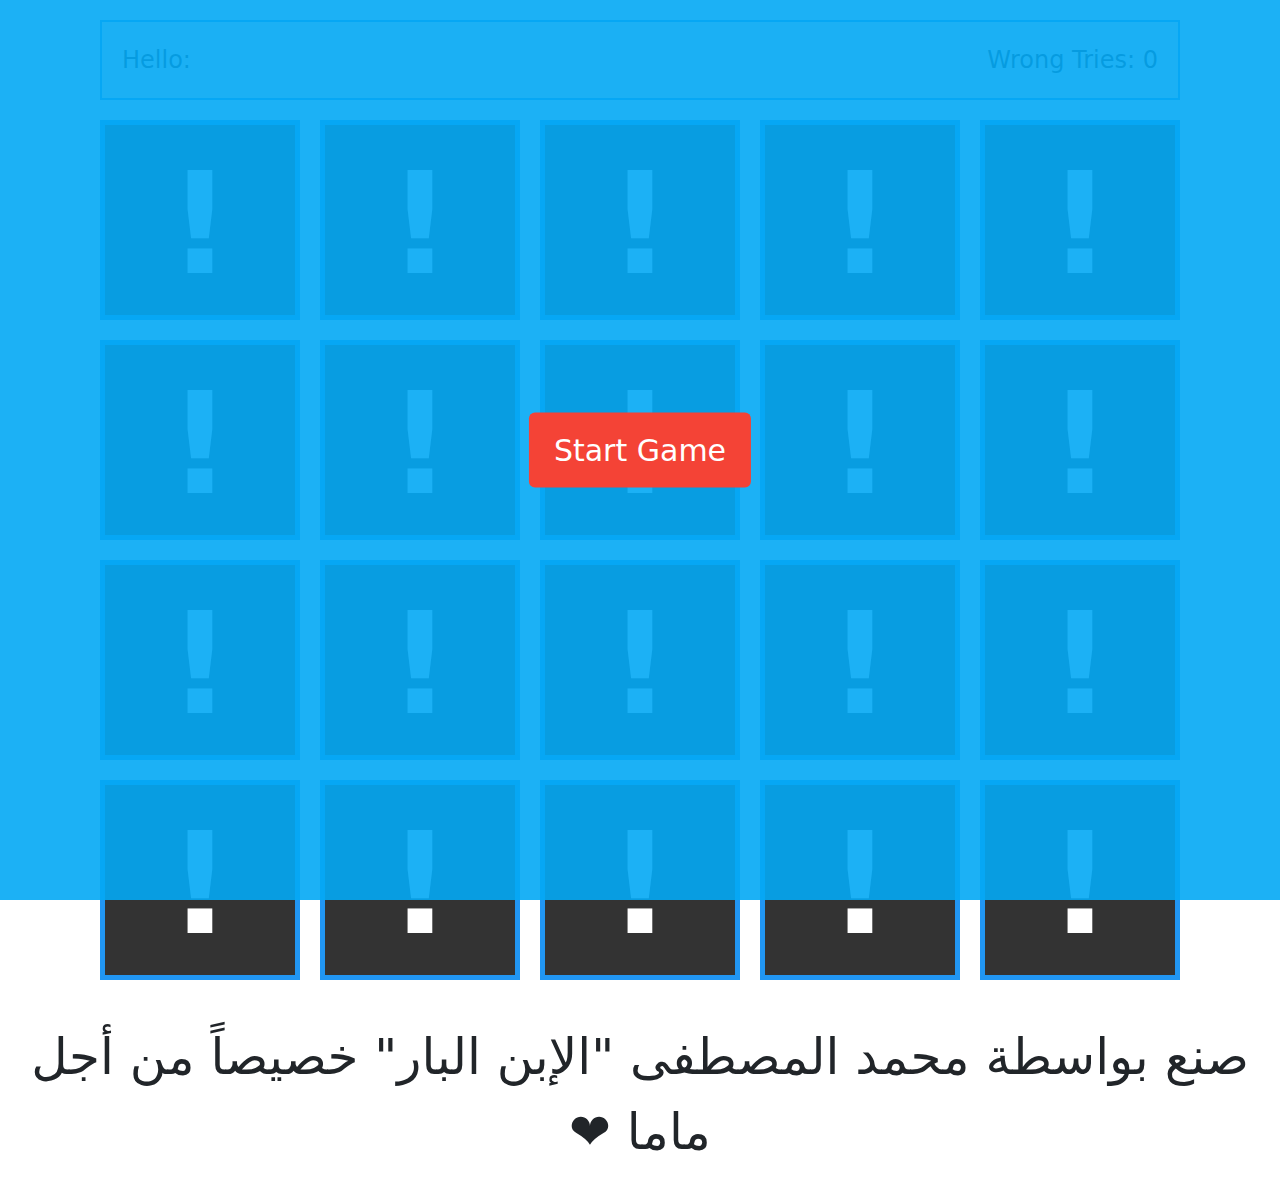
<file: index.html>
<!DOCTYPE html>
<html lang="en">

<head>
    <meta charset="UTF-8">
    <meta name="viewport" content="width=device-width, initial-scale=1.0">
    <title>Memory Game</title>
    <link rel="stylesheet" href="main.css">
    <!-- Bootstrap -->
    <link href="https://cdn.jsdelivr.net/npm/bootstrap@5.3.2/dist/css/bootstrap.min.css" rel="stylesheet">
    <script src="https://cdn.jsdelivr.net/npm/bootstrap@5.3.2/dist/js/bootstrap.bundle.min.js"></script>
</head>

<body>
    <div class="control-buttons">
        <span>Start Game</span>
    </div>
    <div class="info-container">
        <div class="name">
            Hello: <span></span>
        </div>
        <div class="tries">
            Wrong Tries: <span>0</span>
        </div>
    </div>
    <div class="memory-game-blocks">
        <div class="game-block" data-technology="angular">
            <div class="face front"></div>
            <div class="face back">
                <img decoding="async" src="imgs/1.jfif" alt="">
            </div>
        </div>
        <div class="game-block" data-technology="angular">
            <div class="face front"></div>
            <div class="face back">
                <img decoding="async" src="imgs/1.jfif" alt="">
            </div>
        </div>
        <div class="game-block" data-technology="vuejs">
            <div class="face front"></div>
            <div class="face back">
                <img decoding="async" src="imgs/2.jfif" alt="">
            </div>
        </div>
        <div class="game-block" data-technology="vuejs">
            <div class="face front"></div>
            <div class="face back">
                <img decoding="async" src="imgs/2.jfif" alt="">
            </div>
        </div>
        <div class="game-block" data-technology="css3">
            <div class="face front"></div>
            <div class="face back">
                <img decoding="async" src="imgs/3.jfif" alt="">
            </div>
        </div>
        <div class="game-block" data-technology="css3">
            <div class="face front"></div>
            <div class="face back">
                <img decoding="async" src="imgs/3.jfif" alt="">
            </div>
        </div>
        <div class="game-block" data-technology="github">
            <div class="face front"></div>
            <div class="face back">
                <img decoding="async" src="imgs/4.jfif" alt="">
            </div>
        </div>
        <div class="game-block" data-technology="github">
            <div class="face front"></div>
            <div class="face back">
                <img decoding="async" src="imgs/4.jfif" alt="">
            </div>
        </div>
        <div class="game-block" data-technology="gulpjs">
            <div class="face front"></div>
            <div class="face back">
                <img decoding="async" src="imgs/5.jfif" alt="">
            </div>
        </div>
        <div class="game-block" data-technology="gulpjs">
            <div class="face front"></div>
            <div class="face back">
                <img decoding="async" src="imgs/5.jfif" alt="">
            </div>
        </div>
        <div class="game-block" data-technology="html5">
            <div class="face front"></div>
            <div class="face back">
                <img decoding="async" src="imgs/6.jfif" alt="">
            </div>
        </div>
        <div class="game-block" data-technology="html5">
            <div class="face front"></div>
            <div class="face back">
                <img decoding="async" src="imgs/6.jfif" alt="">
            </div>
        </div>
        <div class="game-block" data-technology="jest">
            <div class="face front"></div>
            <div class="face back">
                <img decoding="async" src="imgs/7.jfif" alt="">
            </div>
        </div>
        <div class="game-block" data-technology="jest">
            <div class="face front"></div>
            <div class="face back">
                <img decoding="async" src="imgs/7.jfif" alt="">
            </div>
        </div>
        <div class="game-block" data-technology="mongodb">
            <div class="face front"></div>
            <div class="face back">
                <img decoding="async" src="imgs/8.jfif" alt="">
            </div>
        </div>
        <div class="game-block" data-technology="mongodb">
            <div class="face front"></div>
            <div class="face back">
                <img decoding="async" src="imgs/8.jfif" alt="">
            </div>
        </div>
        <div class="game-block" data-technology="python">
            <div class="face front"></div>
            <div class="face back">
                <img decoding="async" src="imgs/9.jfif" alt="">
            </div>
        </div>
        <div class="game-block" data-technology="python">
            <div class="face front"></div>
            <div class="face back">
                <img decoding="async" src="imgs/9.jfif" alt="">
            </div>
        </div>
        <div class="game-block" data-technology="react">
            <div class="face front"></div>
            <div class="face back">
                <img decoding="async" src="imgs/10.jfif" alt="">
            </div>
        </div>
        <div class="game-block" data-technology="react">
            <div class="face front"></div>
            <div class="face back">
                <img decoding="async" src="imgs/10.jfif" alt="">
            </div>
        </div>
    </div>
    <div class="lable-div">
        <p class="lable">صنع بواسطة محمد المصطفى "الإبن البار" خصيصاً من أجل ماما &#10084;</p>
    </div>
    <audio id="success" src="audio/success.mp3" preload="auto"></audio>
    <audio id="fail" src="audio/fail.mp3" preload="auto"></audio>
    <script src="main.js"></script>
</body>

</html>
</file>
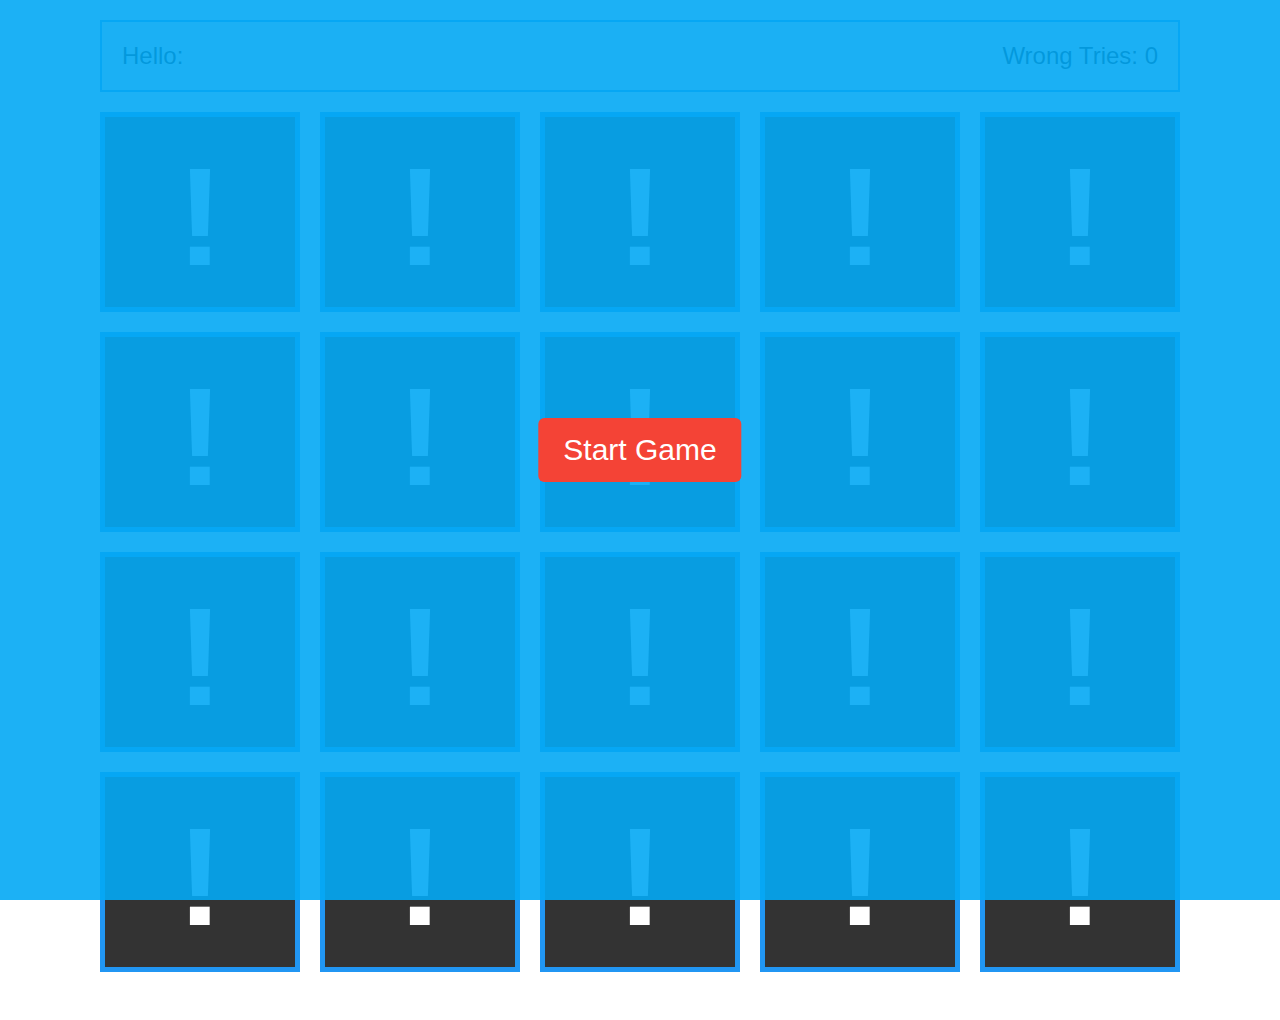
<file: Memorey-block/index.html>
<!DOCTYPE html>
<html lang="en">
  <head>
    <meta charset="UTF-8">
    <meta name="viewport" content="width=device-width, initial-scale=1.0">
    <title>Memory Game</title>
    <link rel="stylesheet" href="main.css">
  </head>
  <body>
    <div class="control-buttons">
      <span>Start Game</span>
    </div>
    <div class="info-container">
      <div class="name">
        Hello: <span></span>
      </div>
      <div class="tries">
        Wrong Tries: <span>0</span>
      </div>
    </div>
    <div class="memory-game-blocks">
      <div class="game-block" data-technology="angular">
        <div class="face front"></div>
        <div class="face back">
          <img decoding="async" src="imgs/1.jfif" alt="">
        </div>
      </div>
      <div class="game-block" data-technology="angular">
        <div class="face front"></div>
        <div class="face back">
          <img decoding="async" src="imgs/1.jfif" alt="">
        </div>
      </div>
      <div class="game-block" data-technology="vuejs">
        <div class="face front"></div>
        <div class="face back">
          <img decoding="async" src="imgs/2.jfif" alt="">
        </div>
      </div>
      <div class="game-block" data-technology="vuejs">
        <div class="face front"></div>
        <div class="face back">
          <img decoding="async" src="imgs/2.jfif" alt="">
        </div>
      </div>
      <div class="game-block" data-technology="css3">
        <div class="face front"></div>
        <div class="face back">
          <img decoding="async" src="imgs/3.jfif" alt="">
        </div>
      </div>
      <div class="game-block" data-technology="css3">
        <div class="face front"></div>
        <div class="face back">
          <img decoding="async" src="imgs/3.jfif" alt="">
        </div>
      </div>
      <div class="game-block" data-technology="github">
        <div class="face front"></div>
        <div class="face back">
          <img decoding="async" src="imgs/4.jfif" alt="">
        </div>
      </div>
      <div class="game-block" data-technology="github">
        <div class="face front"></div>
        <div class="face back">
          <img decoding="async" src="imgs/4.jfif" alt="">
        </div>
      </div>
      <div class="game-block" data-technology="gulpjs">
        <div class="face front"></div>
        <div class="face back">
          <img decoding="async" src="imgs/5.jfif" alt="">
        </div>
      </div>
      <div class="game-block" data-technology="gulpjs">
        <div class="face front"></div>
        <div class="face back">
          <img decoding="async" src="imgs/5.jfif" alt="">
        </div>
      </div>
      <div class="game-block" data-technology="html5">
        <div class="face front"></div>
        <div class="face back">
          <img decoding="async" src="imgs/6.jfif" alt="">
        </div>
      </div>
      <div class="game-block" data-technology="html5">
        <div class="face front"></div>
        <div class="face back">
          <img decoding="async" src="imgs/6.jfif" alt="">
        </div>
      </div>
      <div class="game-block" data-technology="jest">
        <div class="face front"></div>
        <div class="face back">
          <img decoding="async" src="imgs/7.jfif" alt="">
        </div>
      </div>
      <div class="game-block" data-technology="jest">
        <div class="face front"></div>
        <div class="face back">
          <img decoding="async" src="imgs/7.jfif" alt="">
        </div>
      </div>
      <div class="game-block" data-technology="mongodb">
        <div class="face front"></div>
        <div class="face back">
          <img decoding="async" src="imgs/8.jfif" alt="">
        </div>
      </div>
      <div class="game-block" data-technology="mongodb">
        <div class="face front"></div>
        <div class="face back">
          <img decoding="async" src="imgs/8.jfif" alt="">
        </div>
      </div>
      <div class="game-block" data-technology="python">
        <div class="face front"></div>
        <div class="face back">
          <img decoding="async" src="imgs/9.jfif" alt="">
        </div>
      </div>
      <div class="game-block" data-technology="python">
        <div class="face front"></div>
        <div class="face back">
          <img decoding="async" src="imgs/9.jfif" alt="">
        </div>
      </div>
      <div class="game-block" data-technology="react">
        <div class="face front"></div>
        <div class="face back">
          <img decoding="async" src="imgs/10.jfif" alt="">
        </div>
      </div>
      <div class="game-block" data-technology="react">
        <div class="face front"></div>
        <div class="face back">
          <img decoding="async" src="imgs/10.jfif" alt="">
        </div>
      </div>
    </div>
    <audio id="success" src="audio/success.mp3" preload="auto"></audio>
    <audio id="fail" src="audio/fail.mp3" preload="auto"></audio>
    <script src="main.js"></script>
  </body>
</html>
</file>
<file: main.css>
* {
    box-sizing: border-box;
  }
  body {
    font-family: Arial, Tahoma, sans-serif;
  }
  .lable {
    font-size: 50px;
    direction: rtl;
    text-align: center;
  }
  .control-buttons {
    position: fixed;
    left: 0;
    top: 0;
    width: 100%;
    height: 100%;
    z-index: 2;
    background-color: rgba(3, 169, 244, 0.9);
  }
  .control-buttons span {
    position: absolute;
    left: 50%;
    top: 50%;
    transform: translate(-50%, -50%);
    background-color: #F44336;
    color: #FFF;
    padding: 15px 25px;
    font-size: 30px;
    text-align: center;
    border-radius: 6px;
    cursor: pointer;
  }
  .info-container {
    width: 1080px;
    margin: 20px auto 0;
    background-color: #F6F6F6;
    padding: 20px;
    font-size: 24px;
    overflow: hidden;
    border: 2px solid #2196f3;
  }
  .info-container .name {
    float: left;
    width: 50%;
  }
  .info-container .tries {
    float: right;
    width: 50%;
    text-align: right;
  }
  .memory-game-blocks {
    display: flex;
    width: 1100px;
    flex-wrap: wrap;
    margin: 20px auto;
  }
  .memory-game-blocks.no-clicking {
    pointer-events: none;
  }
  .memory-game-blocks .game-block {
    height: 200px;
    transition: transform .5s;
    transform-style: preserve-3d;
    cursor: pointer;
    position: relative;
    flex: 1 0 200px;
    margin: 0 10px 20px;
  }
  .memory-game-blocks .game-block .front {
    background-color: #333;
    line-height: 200px;
  }
  .memory-game-blocks .game-block .front:before {
    content: '!';
    color: #FFF;
    font-size: 140px;
    font-weight: bold;
  }
  .memory-game-blocks .game-block .back {
    background-color: #607D8B;
    transform: rotateY(180deg);
  }
  .memory-game-blocks .game-block .back img {
    width: 140px;
    height: 140px;
    margin-top: 30px;
  }
  .memory-game-blocks .game-block .face {
    position: absolute;
    width: 100%;
    height: 100%;
    text-align: center;
    backface-visibility: hidden;
    border: 5px solid #2196F3;
  }
  .memory-game-blocks .game-block.is-flipped,
  .memory-game-blocks .game-block.has-match {
    -webkit-transform: rotateY(180deg);
    -moz-transform: rotateY(180deg);
    transform: rotateY(180deg);
    pointer-events: none;
  }
</file>
<file: Memorey-block/main.css>
* {
    box-sizing: border-box;
  }
  body {
    font-family: Arial, Tahoma, sans-serif;
  }
  .control-buttons {
    position: fixed;
    left: 0;
    top: 0;
    width: 100%;
    height: 100%;
    z-index: 2;
    background-color: rgba(3, 169, 244, 0.9);
  }
  .control-buttons span {
    position: absolute;
    left: 50%;
    top: 50%;
    transform: translate(-50%, -50%);
    background-color: #F44336;
    color: #FFF;
    padding: 15px 25px;
    font-size: 30px;
    text-align: center;
    border-radius: 6px;
    cursor: pointer;
  }
  .info-container {
    width: 1080px;
    margin: 20px auto 0;
    background-color: #F6F6F6;
    padding: 20px;
    font-size: 24px;
    overflow: hidden;
    border: 2px solid #2196f3;
  }
  .info-container .name {
    float: left;
    width: 50%;
  }
  .info-container .tries {
    float: right;
    width: 50%;
    text-align: right;
  }
  .memory-game-blocks {
    display: flex;
    width: 1100px;
    flex-wrap: wrap;
    margin: 20px auto;
  }
  .memory-game-blocks.no-clicking {
    pointer-events: none;
  }
  .memory-game-blocks .game-block {
    height: 200px;
    transition: transform .5s;
    transform-style: preserve-3d;
    cursor: pointer;
    position: relative;
    flex: 1 0 200px;
    margin: 0 10px 20px;
  }
  .memory-game-blocks .game-block .front {
    background-color: #333;
    line-height: 200px;
  }
  .memory-game-blocks .game-block .front:before {
    content: '!';
    color: #FFF;
    font-size: 140px;
    font-weight: bold;
  }
  .memory-game-blocks .game-block .back {
    background-color: #607D8B;
    transform: rotateY(180deg);
  }
  .memory-game-blocks .game-block .back img {
    width: 140px;
    height: 140px;
    margin-top: 30px;
  }
  .memory-game-blocks .game-block .face {
    position: absolute;
    width: 100%;
    height: 100%;
    text-align: center;
    backface-visibility: hidden;
    border: 5px solid #2196F3;
  }
  .memory-game-blocks .game-block.is-flipped,
  .memory-game-blocks .game-block.has-match {
    -webkit-transform: rotateY(180deg);
    -moz-transform: rotateY(180deg);
    transform: rotateY(180deg);
    pointer-events: none;
  }
</file>
